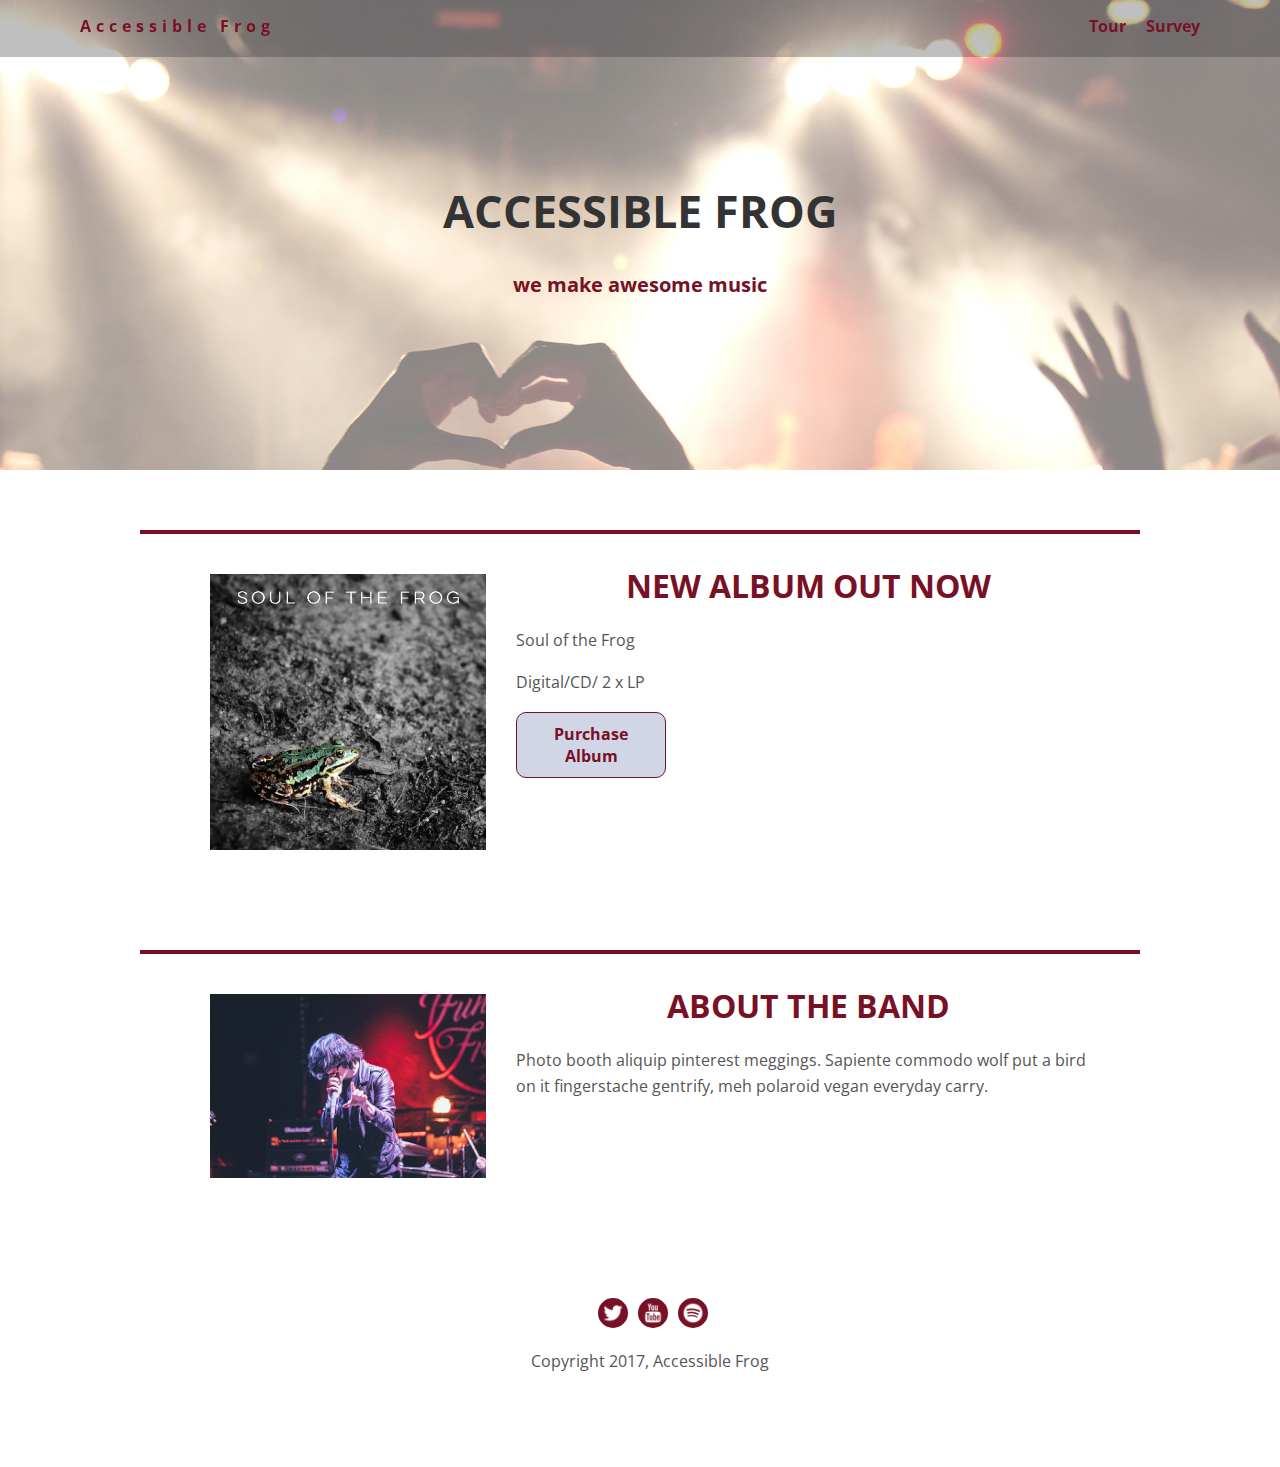
<file: index.html>
<!doctype html>
<html lang="en">
  <head>
      <meta charset="utf-8">
      <link href="css/styles.css" rel="stylesheet" type="text/css" />
      <meta name="viewport" content="width=device-width, initial-scale=1, maximum-scale=1, user-scalable=0"/>
      <link href="https://fonts.googleapis.com/css?family=Open+Sans:400,300,600" rel="stylesheet" type="text/css">
      <title>Accessible Frog</title>
  </head>

  <body>
    <div class="main-nav" role="navigation">
      <ul class="nav">
        <li class="name"><a href="#">Accessible Frog</a></li>
        <li><a href="tour.html">Tour</a></li>
        <li><a href="survey.html">Survey</a></li>
      </ul>
    </div>

    <header class="headertext">
		<h1>ACCESSIBLE FROG</h1>
		<h2>we make awesome music </h2>
    </header>

    <main class="button"  role="main">
      <div class="card">
        <div class="flex">
          <img class="photo" src= "img/soul_of_the_frog.jpg" alt="Sould of the Frog Cover">
          <div class="information">
            <h1 class="heading">New album out now</h1>
            <p>Soul of the Frog</p>
            <p>Digital/CD/ 2 x LP</p>
            <a href="#" class="buy">Purchase Album</a>
          </div>
        </div>
      </div>

      <div class="card">
        <div class="flex">
          <img class="photo" src= "img/lead_singer.jpg" alt="About the Band Image">
          <div class="information">
            <h1 class="heading">About the band</h1>
            <p>Photo booth aliquip pinterest meggings. Sapiente commodo wolf put a bird on it fingerstache gentrify, meh polaroid vegan everyday carry.</p>
          </div>
        </div>
      </div>
    </main>

    <footer>
      <ul>
		  <li><a href="#" class="social twitter"></a> <span class="hidetext">Facebook Link</span></li>
		  <li><a href="#" class="social youtube"></a><span class="hidetext">YouTube Channel</span></li>
		  <li><a href="#" class="social spotify"></a><span class="hidetext">Spotify Link</span></li>
      </ul>
      <p class="copyright">Copyright 2017, Accessible Frog</p>
    </footer>

  </body>
</html>
</file>
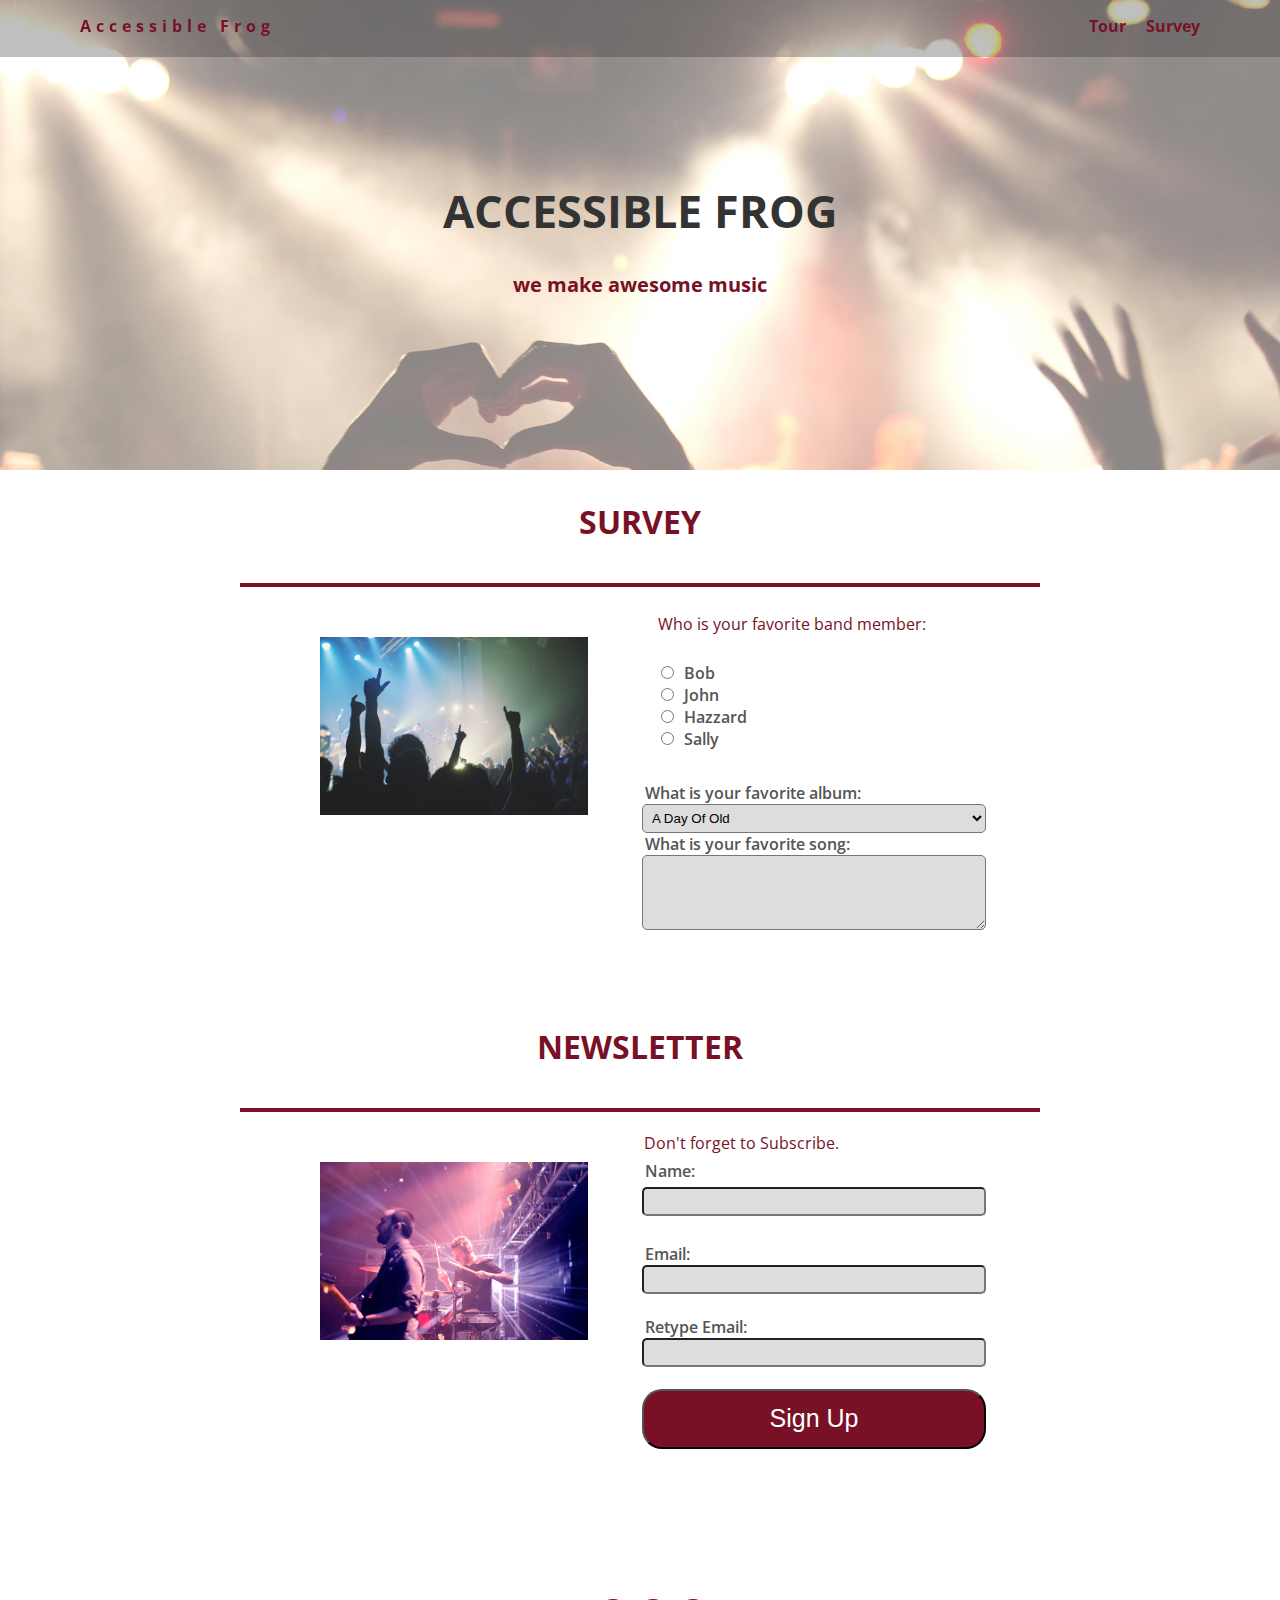
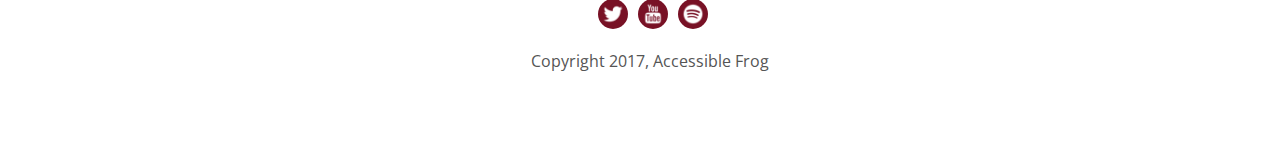
<file: survey.html>
<!doctype html>
<html lang="en">
  <head>
    <meta charset="utf-8">
    <link href="css/styles.css" rel="stylesheet" type="text/css" />
    <link href="css/survey.css" rel="stylesheet" type="text/css" />
    <meta name="viewport" content="width=device-width, initial-scale=1, maximum-scale=1, user-scalable=0"/>
    <link href="https://fonts.googleapis.com/css?family=Open+Sans:400,300,600" rel="stylesheet" type="text/css">
    <title>Accessible Frog</title>
  </head>

  <body>
    <div class="main-nav" role="navigation">
      <ul class="nav">
        <li class="name"><a href="index.html">Accessible Frog</a></li>
        <li><a href="tour.html">Tour</a></li>
        <li><a href="#">Survey</a></li>
      </ul>
    </div>

    <header class="headertext">
		<h1>ACCESSIBLE FROG</h1>
		<h2>we make awesome music </h2>
    </header>

    <main  role="main">
     
     <form class="form">
		  <h1 class= "heading">Survey</h1>
		  <div class="card">
			<div class="flex">
			  <img class="photo" src= "img/concert01.jpg" alt="People in concert">
			  <div class="container formAF">
				<fieldset >
					
						<fieldset>
							
								<legend>Who is your favorite band member:</legend><br>
							<input type="radio" name="res" id="name_bob" value="Bob"> <label for="name_bob">Bob </label><br>
							<input type="radio" name="res"  id="name_john" value="John"> <label for="name_john">John </label><br>
							<input type="radio" name="res"  id="name_hazzard" value="Hazzard"><label for="name_hazzard"> Hazzard </label><br>
							<input type="radio" name="res"  id="name_sally" 
							 value="Sally"> <label for="name_sally">Sally</label> <br>

							  <br>

						</fieldset>

					  <label for="albums">What is your favorite album:</label><br>
					  <select id="albums" name="select">
						<option value="1">A Day Of Old</option>
						<option value="2">Diamond Fireworks</option>
						<option value="3">Enjoy Your Desire</option>
						<option value="4">Finding My Shadow</option>
						<option value="5">Heroic Forever</option>
						<option value="6">Midnight Fires</option>
						<option value="7">Music Of My Life</option>
						<option value="8">Party For An Angel</option>
						<option value="9">Song For Yesterday</option>
						<option value="10">Street Of The Rider</option>
						<option value="11">This Is For You</option>
						</select><br>

					  <label for="favoritesong">What is your favorite song:</label><br>
					  <textarea id="favoritesong" ></textarea><br>
				</fieldset>
			  </div>
			</div>
		  </div>
		  <h1 class= "heading">Newsletter</h1>
		  <div class="card">
			<div class="flex">
			  <img class="photo" src= "img/the_band.jpg" alt="Bob playing guitar">
				<div class="container formAF">
				  <fieldset >
				  
					  <legend>Don't forget to Subscribe. </legend>
					  
					  <label for="name">Name:</label><br>
					  <input type ="text" name="textfield" id="name" ><br>
					  
					  <label for="email">Email:</label> <br>
					  <input type ="email" name="textfield" id="email" ><br>
					  
					  <label for="emailcheck">Retype Email:</label> <br>
					  <input type ="email" name="textfield" id="emailcheck" ><br>
					  
					  <button type="submit">Sign Up</button><br>
					  
				  </fieldset>
				</div>
			</div>
		  </div>
		</form>
    </main>

    <footer>
       <ul>
		  <li><a href="#" class="social twitter"></a> <span class="hidetext">Facebook Link</span></li>
		  <li><a href="#" class="social youtube"></a><span class="hidetext">YouTube Channel</span></li>
		  <li><a href="#" class="social spotify"></a><span class="hidetext">Spotify Link</span></li>
      </ul>
      <p class="copyright">Copyright 2017, Accessible Frog</p>
    </footer>
  </body>
</html>
</file>
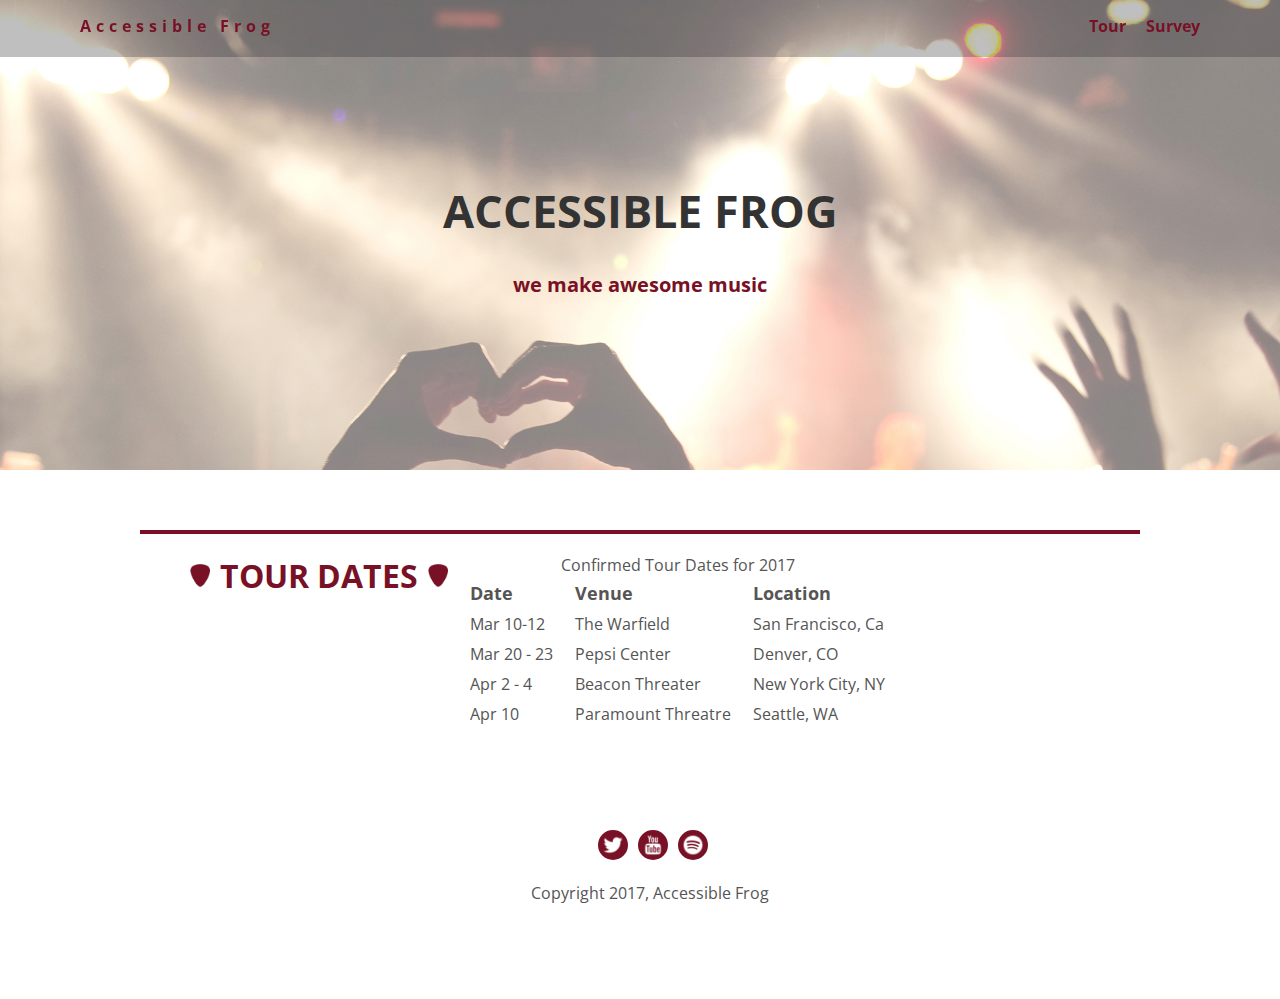
<file: tour.html>
<!doctype html>
<html lang="en">
  <head>
      <meta charset="utf-8">
      <link href="css/styles.css" rel="stylesheet" type="text/css" />
      <link href="css/tour.css" rel="stylesheet" type="text/css" />
      <meta name="viewport" content="width=device-width, initial-scale=1, maximum-scale=1, user-scalable=0"/>
      <link href="https://fonts.googleapis.com/css?family=Open+Sans:400,300,600" rel="stylesheet" type="text/css">
      <title>Accessible Frog</title>
  </head>

  <body>
    <div class="main-nav" role="navigation">
      <ul class="nav">
        <li class="name"><a href="index.html">Accessible Frog</a></li>
        <li><a href="#">Tour</a></li>
        <li><a href="survey.html">Survey</a></li>
      </ul>
    </div>

    <header class="headertext">
		<h1>ACCESSIBLE FROG</h1>
		<h2>we make awesome music </h2>
    </header>
    <main>
      <div class="card">
        <div class="flex">
        <!-- The following images are decorative for this project. -->
        <!-- Please see the project instructions for information on how to handle these. -->
          <img class="pick" src= "img/guitar_pick.png" alt="" >
          <h1 class= "heading">Tour Dates</h1>
          <img class="pick" src= "img/guitar_pick.png" alt="" >
      
          
          <table>
         	  
			    <caption> Confirmed Tour Dates for 2017</caption>
          	    <tr>
				<th scope="col">Date</th>
				<th scope="col">Venue</th>
				<th scope="col">Location</th>
			    </tr>
        		<tr>
        		<td>Mar 10-12 </td>
        		<td>The Warfield </td>
        		<td>San Francisco, Ca</td>
         		</tr>
         	    <tr>
				<td>Mar 20 - 23 </td>
				<td>Pepsi Center </td>
        		<td>Denver, CO </td>
        		</tr>
         	    <tr>
          	    <td>Apr 2 - 4</td>
				<td>Beacon Threater</td>
				<td>New York City, NY</td>
                </tr>
                <tr>
         		<td>Apr 10 </td>
         		<td>Paramount Threatre </td>
         		<td>Seattle, WA </td>
			    </tr>
          
		  </table>
          
          
        </div>
      </div>
    </main>
    
    <footer>
        <ul>
		  <li><a href="#" class="social twitter"></a> <span class="hidetext">Facebook Link</span></li>
		  <li><a href="#" class="social youtube"></a><span class="hidetext">YouTube Channel</span></li>
		  <li><a href="#" class="social spotify"></a><span class="hidetext">Spotify Link</span></li>
      </ul>
      <p class="copyright">Copyright 2017, Accessible Frog</p>
    </footer>
  </body>
</html>
</file>
<file: css/styles.css>
/* Global Layout Set-up */
* {
  box-sizing: border-box;
}
*:focus {outline: none;}


body {
  margin: 0;
  padding: 0;
  text-align: center;
  font-family: 'Open Sans', sans-serif;
  color: #555;
  background: #fff;
}

/* Link Styles */

a {
	
	
  text-decoration: none;
  color: #781125;
  font-weight: bold;
}

a:hover {
  color: #999;
}

/* Section Styles */

.main-nav {
  width: 100%;
  background: rgba(45, 43, 48, 0.3);
  min-height: 30px;
  padding: 10px;
  position: fixed;
  text-align: center;
}

.nav {
  display: flex;
  justify-content: space-around;
  font-weight: 700;
  list-style-type: none;
  margin: 0 auto;
  padding: 0;
}

.nav .name {
  display: block;
  margin-right: auto;
  color: white;
  letter-spacing: 5px;
}

.nav li {
  padding: 5px 10px 10px 10px;
}

.nav a {
  transition: all .5s;
}

.nav a:hover {
  color: white
}

header {
  text-align: center;
  background: url('../img/concert02_no_text.jpg') no-repeat top center ;
  background-size: cover;
  overflow: hidden;
  padding-top: 60px;
  height: 350px;
}

.tag {
  color: black;
  padding: 10px;
  letter-spacing: 5px;
}

.name{
  font-weight: 300;
}

header .name{
  font-size: 3em;
}
.tagline {
  font-weight: 600;
  padding: 20px;
  text-transform: uppercase;
  color: #781125
}

.card {
  margin: 30px;
  padding: 20px 40px 40px;
  text-align: left;
  border-top: 4px solid #781125;
  clear: both;
}
.card:hover {
  border-color: #96731A;
}


.photo{
  display: block;
  width: 200px;
  height: 0%;
  margin: 0 auto;
}

.information{
  width: 100%;
  text-align: center;
  
}

.heading{
  font-size: 2em;
  text-transform: uppercase;
  color: #781125;
  margin-top: 10px;
	text-align: center;
	
}


.headertext {
	text-align: center;
	padding-top: 150px;
}

.headertext h1 {
	font-size: 45px;
	color: #333;
	font-weight: bolder;
}


.headertext h2 {
	font-size: 20px;
	color: #781125;
	font-weight: bold;
}

.button a {
	width: 150px;
	padding: 10px;
	text-align: center;
	color: #781125;
	display:block;
	border: 1px solid #781125;
	border-radius: 10px;
	background-color: #D1D6E7;
}

.button a:hover{
	background-color: #781125;
	color: #D1D6E7;
}

/* Footer styles */

footer {
  width: 100%;
  min-height: 30px;
  padding: 20px 0 40px 20px;
}

footer .copyright {
  top: -8px;
  font-size: .75em;
}

footer ul {
  list-style-type: none;
  margin: 0;
  padding: 0;
}

footer ul li {
  display: inline-block;
}


.hidetext {
  display: none;
}


a.social {
  display: inline-block;
  margin-left: 5px;
  width: 30px;
  height: 30px;
  background-size: 30px 30px;
  transition: all .5s;
  background-color: #781125;
  border-radius: 25px;
 
}

a.twitter {
  background-image: url(../img/twitter-32.png);
	
}

a.youtube {
  background-image: url(../img/youtube-32.png);
}

a.spotify {
  background-image: url(../img/spotify-32.png);
}

a.social:hover {
  background-color: gray;
}
.clearfix {
  clear: both;
}

th, td {
    padding: 3px 10px;
    text-align: left;    
}
th {
	font-size: 18px;
}


label {
    width:150px;
    margin-top: 3px;
    font-weight: 600;
    padding:3px;
}
input[type="text"] {
    display: block;
    margin: 5px 0 5px 0;
    width: 100%;
    font-family: sans-serif;
	padding: 5px;
	border-radius: 5px;
	background-color: #ddd;
	
 
}
input[type="email"] {
    display: block;
    margin: 0;
    width: 100%;
    font-family: sans-serif;
	padding: 5px;
	border-radius: 5px;
	background-color: #ddd;
 
}

input[type=text]:focus, input[type=email]:focus,textarea:focus, select:focus, button:focus {
  box-shadow: 0 0 5px rgba(128, 0, 0, 1);
  padding: 3px 0px 3px 3px;
  margin: 5px 1px 3px 0px;
  border: 1px solid rgba(128, 0, 0, 1);
}

textarea {
	width:100%;
	height: 75px;
	font-family: sans-serif;
	padding: 5px;
	border-radius: 5px;
	background-color: #ddd;
}


button {
	width: 100%;
	height: 60px;
	border-radius: 20px;
	background-color: #781125;
	font-size: 25px;
	color:white;
	

}

button:hover {
	
	border-radius: 20px;
	background-color: #D1D6E7;
	font-size: 25px;
	color:#781125;
	

}

legend {
	color: #781125;
}

.formAF {
	width: 100%;
	text-align: left;
}

fieldset {
	text-align: left;
	border: none;
}


select {
	width: 100%;
	font-family: sans-serif;
	padding: 5px;
	border-radius: 5px;
	background-color: #ddd;
}

/* Styles for larger screens */
@media screen and (min-width: 840px) {

  .flex {
    display: -ms-flexbox;      /* TWEENER - IE 10 */
    display: flex;
    max-width: 1200px;
    -ms-flex-pack: distribute;
  }

  header {
    min-height: 470px;
  }

  .nav {
    max-width: 1200px;
    padding: 0 30px;
  }


  main {
    padding-top: 20px;
  }

  main p {
    line-height: 1.6em;
  }

  .card{
    margin: 40px auto;
    padding: 20px 40px 40px;
    width: 80%;
    max-width: 1000px;
  }

  .photo{
    width: 30%;
    margin: 20px 30px;
  }

  .information{
    text-align: left;
  }

  footer {
    font-size: 1.3em;
    max-width: 1200px;
    margin: 40px auto;
  }
}
</file>
<file: css/survey.css>
/* Survey page styles */

.photo{
  width: 60%;
  padding: 10px;
}

form {
  margin: 0 auto;
  text-align: left;
  display: inline-block;
}

.container{
  text-align: center;
}
.newsletter{
  text-align: right;

}


/* Styles for larger screens */
@media screen and (min-width: 840px) {
  .photo{
    width: 40%;
  }
}
</file>
<file: css/tour.css>
/* Tour page styles */

pre {
  font-family: 'Open Sans', sans-serif;
}

.heading{
  display: inline-block;
  margin: 0;
}

.pick{
  width: 40px;
  height: 0%;
  padding: 10px;
}
</file>
